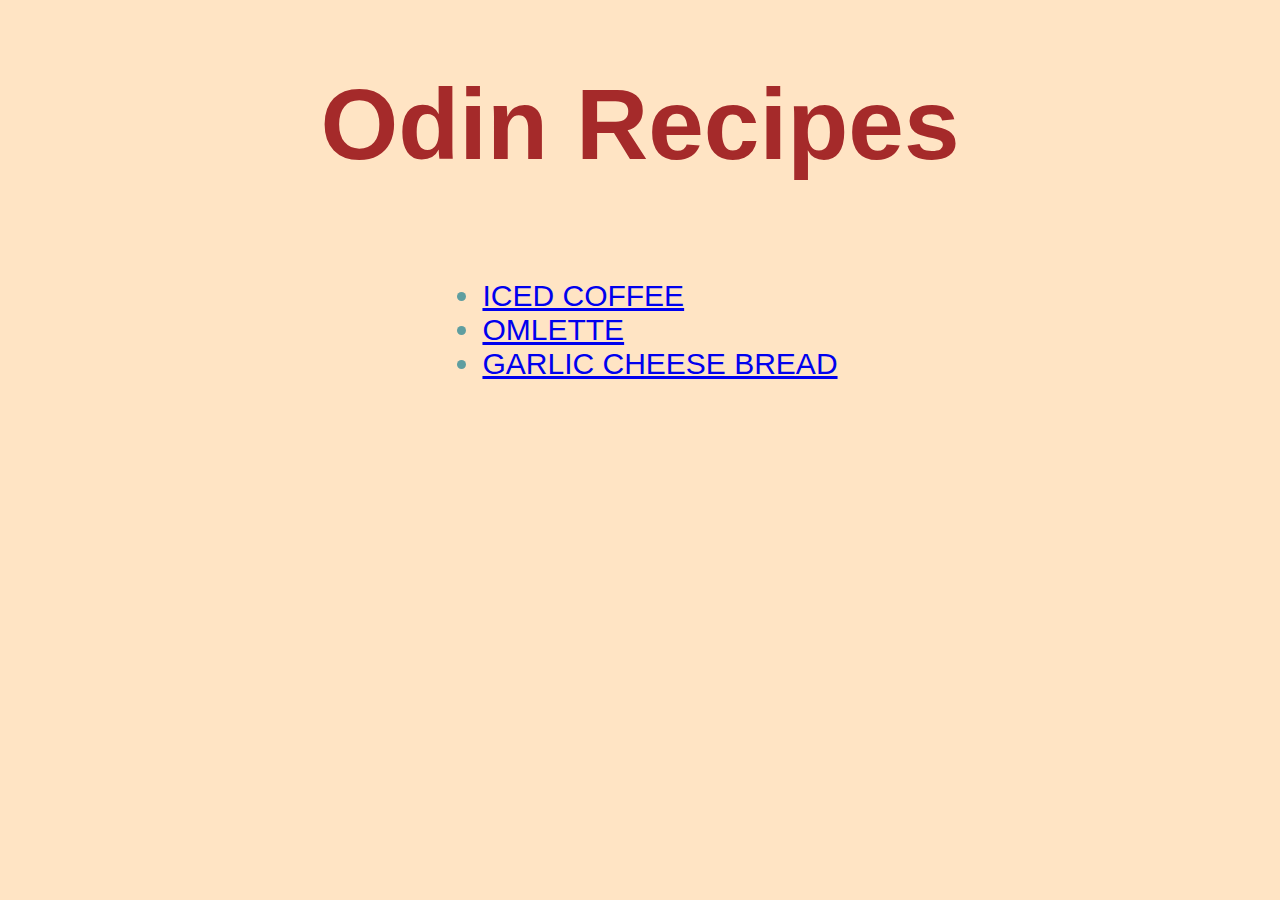
<file: index.html>
<!DOCTYPE html>
<html lang="en">
    <head>
        <title>the odin recipes</title>
        <link rel="stylesheet" href="stylei.css">
    </head>
    <body>
        <h1>Odin Recipes</h1>
        <ul class="recipes">
            <li><a href="./recipes/icedcoffee.html">ICED COFFEE</a></li>
            <li><a href="./recipes/omlette.html">OMLETTE</a></li>
            <li><a href="./recipes/cheesebread.html">GARLIC CHEESE BREAD</a></li>
        </ul>

    </body>
</html>
</file>
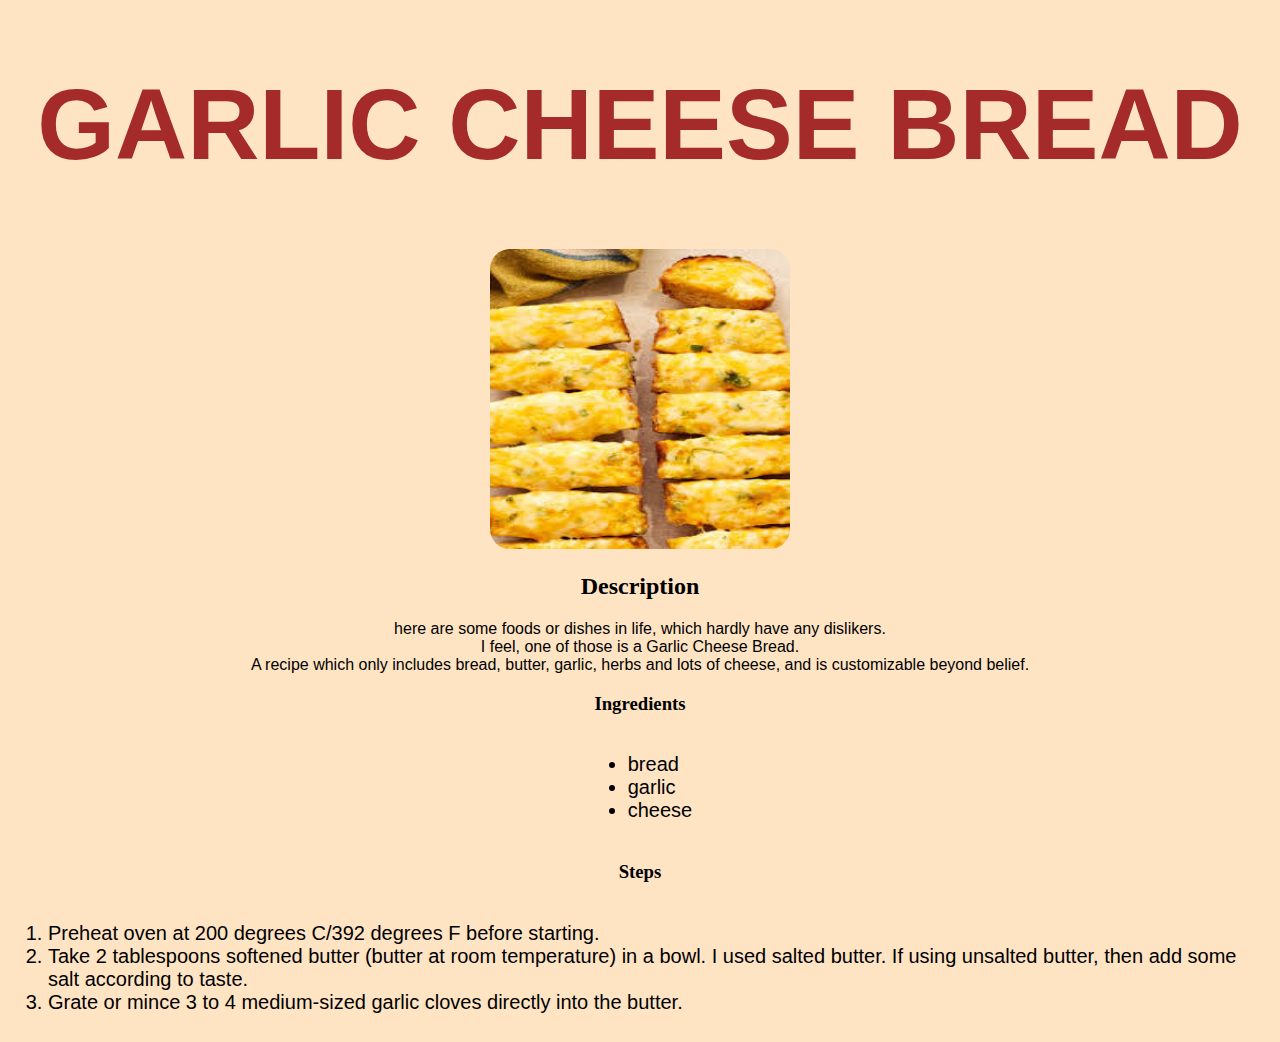
<file: recipes/cheesebread.html>
<!DOCTYPE html>
<html lang="en">
    <head>
        <link rel="stylesheet" href="../stylei.css">
    </head>
    <body>
        <h1>GARLIC CHEESE BREAD</h1>
        <img src="./gcb.jpg" alt="yummy garlic cheese bread" height="300" width="300">
        <h2>Description</h2>
        <p>here are some foods or dishes in life, which hardly have any dislikers.<br> I feel, one of those is a Garlic Cheese Bread.<br> A recipe which only includes bread, butter, garlic, herbs and lots of cheese, and is customizable beyond belief.</p>
        <h3>Ingredients</h3>
        <ul class="ice">
            <li>bread</li>
            <li>garlic</li>
            <li>cheese</li>
        </ul>
        <h3>Steps</h3>
        <ol class="ice">
            <li>Preheat oven at 200 degrees C/392 degrees F before starting. </li>
            <li>Take 2 tablespoons softened butter (butter at room temperature) in a bowl. I used salted butter. If using unsalted butter, then add some salt according to taste.</li>
            <li>Grate or mince 3 to 4 medium-sized garlic cloves directly into the butter.</li>
        </ol>
    </body>
</html>
</file>
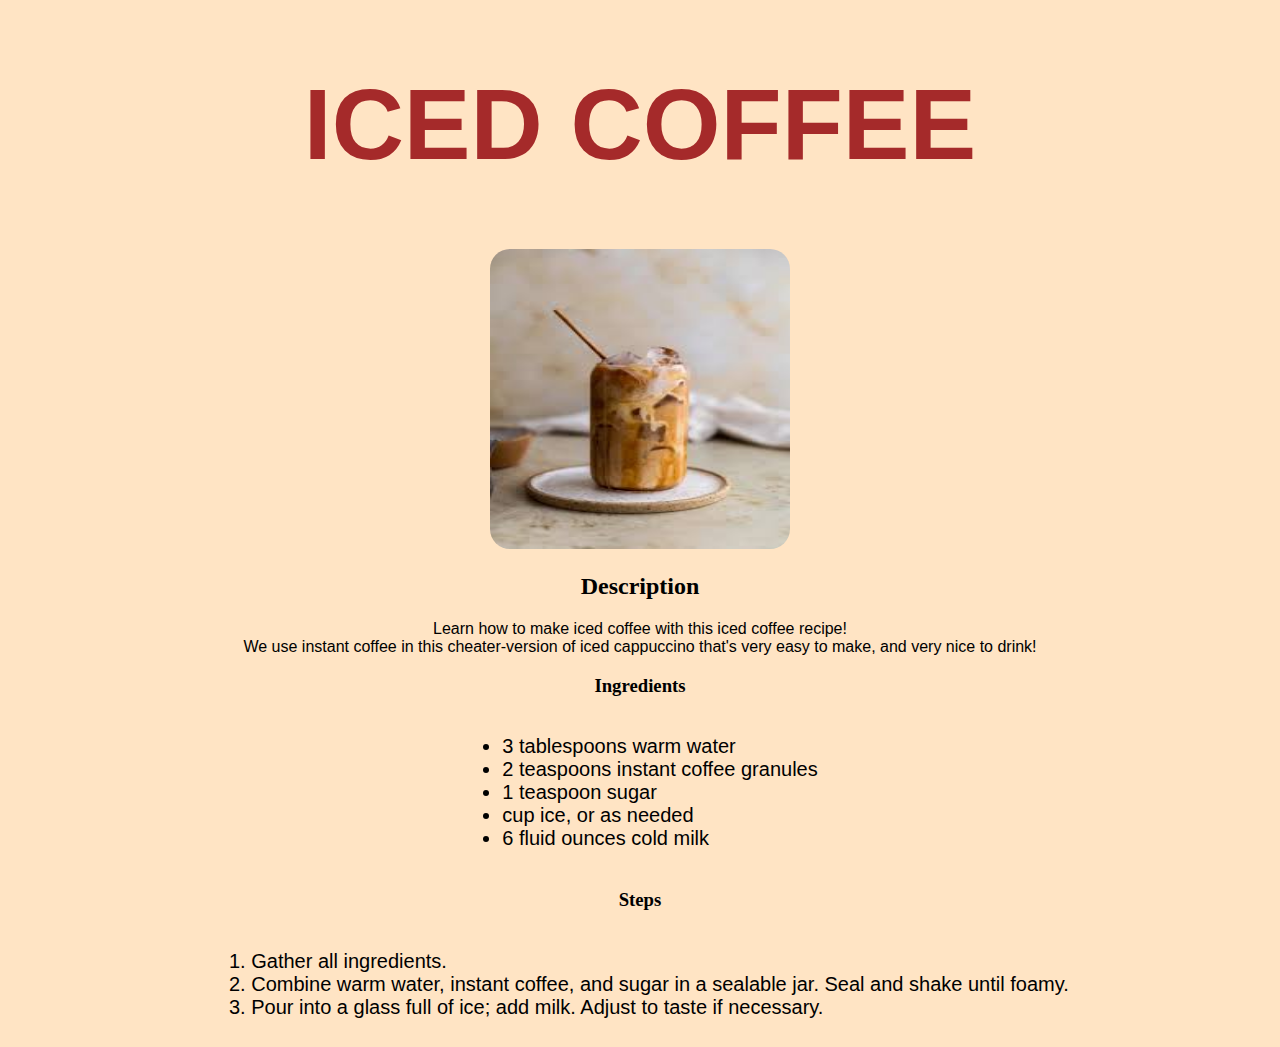
<file: recipes/icedcoffee.html>
<!DOCTYPE html>
<html lang="en">
    <head>
        <link rel="stylesheet" href="../stylei.css">
    </head>
    <body>
        <h1>ICED COFFEE</h1>
        <img src="./ic.jpg" alt="beautiful iced coffee" height="300" width="300">
        <h2>Description</h2>
        <p>Learn how to make iced coffee with this iced coffee recipe! <br>We use instant coffee in this cheater-version of iced cappuccino that's very easy to make, and very nice to drink!</p>
        <h3>Ingredients</h3>
        <ul class="ice">
            <li>3 tablespoons warm water</li>
            <li>2 teaspoons instant coffee granules</li>
            <li>1 teaspoon sugar</li>
            <li>cup ice, or as needed</li>
            <li>6 fluid ounces cold milk</li>
        </ul>
        <h3>Steps</h3>
        <ol class="ice">
            <li>Gather all ingredients.</li>
            <li>Combine warm water, instant coffee, and sugar in a sealable jar. Seal and shake until foamy.</li>
            <li>Pour into a glass full of ice; add milk. Adjust to taste if necessary.</li>
        </ol>
    </body>
</html>
</file>
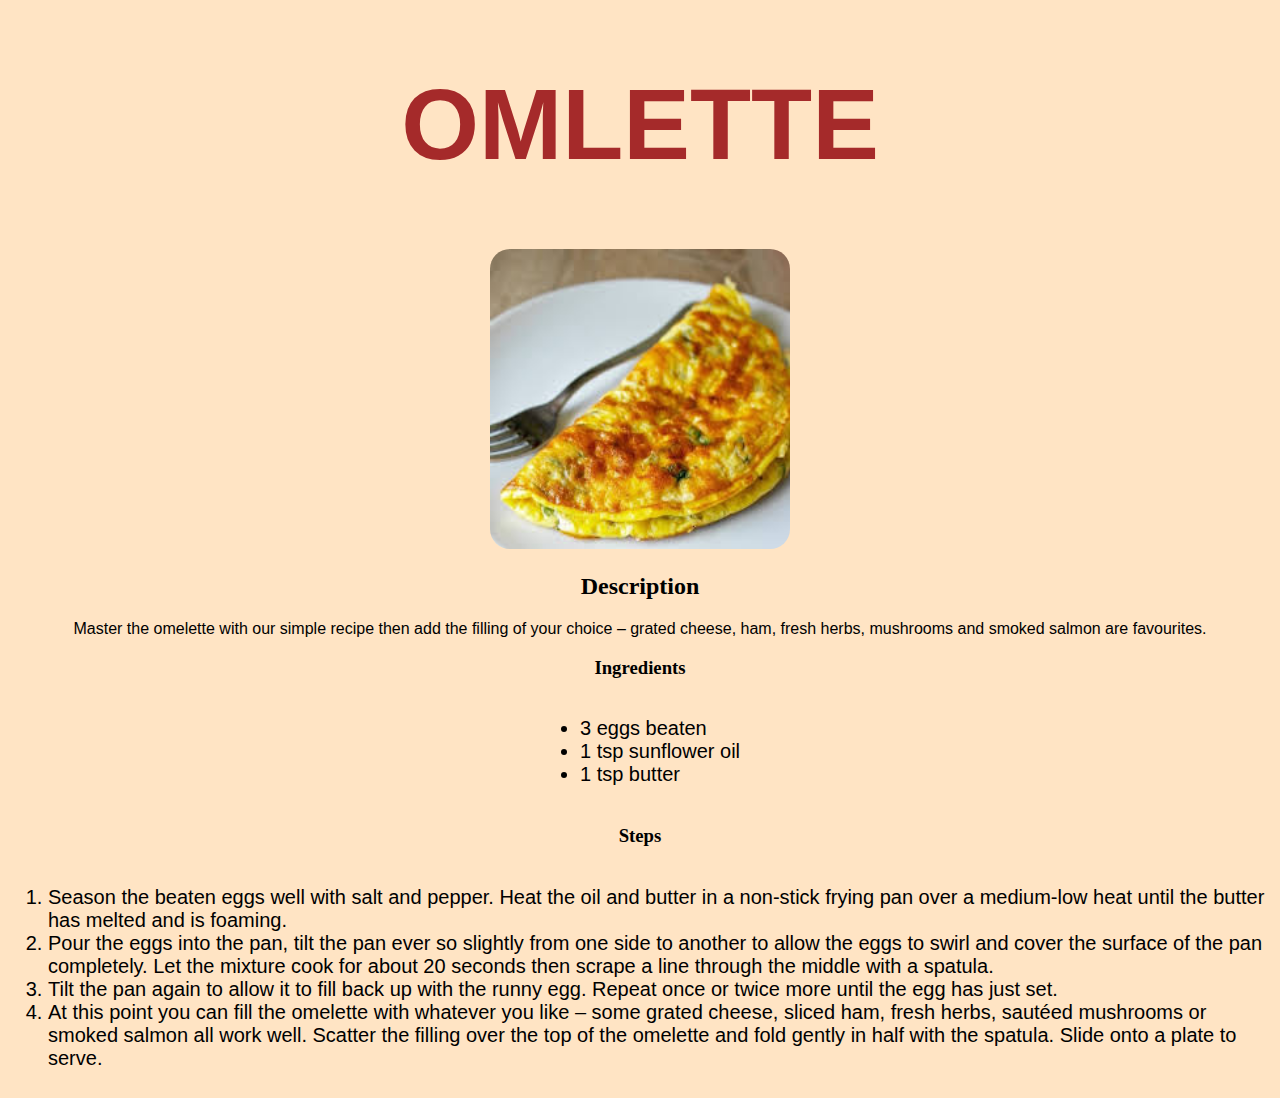
<file: recipes/omlette.html>
<!DOCTYPE html>
<html lang="en">
    <head>
        <link rel="stylesheet" href="../stylei.css">
    </head>
    <body>
        <h1>OMLETTE</h1>
        <img src="./om.jpg" alt="egg omlette" height="300" width="300">
        <h2>Description</h2>
        <p>Master the omelette with our simple recipe then add the filling of your choice – grated cheese, ham, fresh herbs, mushrooms and smoked salmon are favourites.</p>
        <h3>Ingredients</h3>
        <ul class="ice">
            <li>3 eggs beaten</li>
            <li>1 tsp sunflower oil</li>
            <li>1 tsp butter</li>
        </ul>
        <h3>Steps</h3>
        <ol class="ice">
            <li>Season the beaten eggs well with salt and pepper. Heat the oil and butter in a non-stick frying pan over a medium-low heat until the butter has melted and is foaming.</li>
            <li>Pour the eggs into the pan, tilt the pan ever so slightly from one side to another to allow the eggs to swirl and cover the surface of the pan completely. Let the mixture cook for about 20 seconds then scrape a line through the middle with a spatula.</li>
            <li>Tilt the pan again to allow it to fill back up with the runny egg. Repeat once or twice more until the egg has just set.</li>
            <li>At this point you can fill the omelette with whatever you like – some grated cheese, sliced ham, fresh herbs, sautéed mushrooms or smoked salmon all work well. Scatter the filling over the top of the omelette and fold gently in half with the spatula. Slide onto a plate to serve.</li>
        </ol>
    </body>
</html>
</file>
<file: stylei.css>
h1{

    font-family: 'Trebuchet MS', 'Lucida Sans Unicode', 'Lucida Grande', 'Lucida Sans', Arial, sans-serif;
    color: brown;
    font-size: 100px;
}

body{
    background-color: bisque;
    text-align: center;
}
.recipes{
    display: inline-block; 
    text-align: left; 
    
    font-size: 30px;
    font-family: 'Segoe UI', Tahoma, Geneva, Verdana, sans-serif;
    color: cadetblue;
}

img{
    border-radius: 20px;
}

p{
    font-family: 'Gill Sans', 'Gill Sans MT', Calibri, 'Trebuchet MS', sans-serif;
    text-align: center;
}
.ice{
    font-family: 'Gill Sans', 'Gill Sans MT', Calibri, 'Trebuchet MS', sans-serif;
    display: inline-block;
    text-align: left;
    font-size: 20px;
}
</file>
